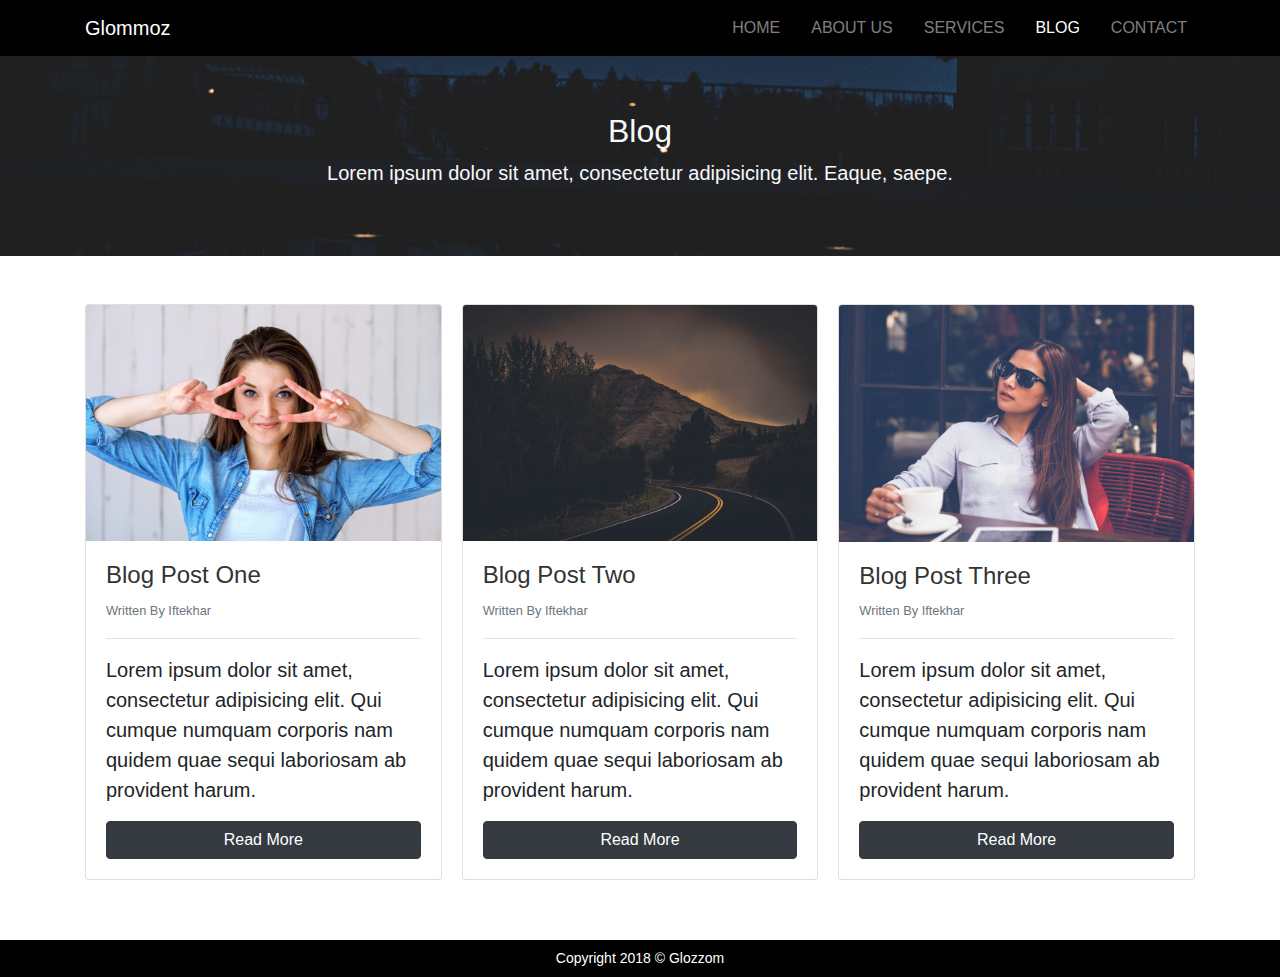
<file: blog.html>
<!DOCTYPE html>
<html lang="en">
<head>
    <meta charset="UTF-8">
    <meta name="viewport" content="width=device-width, initial-scale=1.0">
    <meta http-equiv="X-UA-Compatible" content="ie=edge">
    <link rel="shortcut icon" type="image/x-icon" href="img/icon.png">
    <link rel="stylesheet" href="css/slick.css">
    <link rel="stylesheet" href="css/slick-theme.css">
    <link rel="stylesheet" href="css/uikit.min.css">
    <link rel="stylesheet" href="css/font-awesome.min.css">
    <link rel="stylesheet" href="css/bootstrap.min.css">
    <link rel="stylesheet" href="css/style.css">
    <title>Glommoz</title>
</head>

<body>
   <!-- NAVBAR -->
    <nav class="navbar  navbar-dark navbar-expand-md" uk-sticky="top: 200; animation: uk-animation-slide-top; bottom: #sticky-on-scroll-up">
        <div class="container">
            <a href="" class="navbar-brand">Glommoz</a>
            <button type="button" class="navbar-toggler"><span class="navbar-toggler-icon" data-toggle="collapse" data-target="#navbarNav"></span></button>
            <div class="collapse navbar-collapse" id="navbarNav">
            <ul class="navbar-nav ml-auto">
                <li class="nav-item"><a class="nav-link" href="index.html">HOME</a></li>
                <li class="nav-item"><a class="nav-link" href="about.html">ABOUT US</a></li>
                <li class="nav-item"><a class="nav-link" href="services.html">SERVICES</a></li>
                <li class="nav-item active"><a class="nav-link" href="blog.html">BLOG</a></li>
                <li class="nav-item"><a class="nav-link" href="contact.html">CONTACT</a></li>
            </ul>    
            </div>
        </div>
    </nav>
    
    <!-- Services PAGE HEADER -->
    
    <section id="blog-page-header" class="text-center text-light">
    <div class="container pt-5">
    <div class="row">
    <div class="col pt-2">
        <h2 class="text-light">Blog</h2>
        <p class="lead">Lorem ipsum dolor sit amet, consectetur adipisicing elit. Eaque, saepe.</p>
    </div>    
    </div>    
    </div>    
    </section>
    
    <!-- Blog post -->
    <section id="blog-post" class="py-5">
    <div class="container">
    <div class="row">
    <div class="col">
        <div class="card-columns">
            <div class="card">
                <img src="img/bg1.jpeg" class="img-sluid card-img-top" alt="">
                <div class="card-body">
                    <div class="card-title">
                    <h4>Blog Post One</h4> 
                    <small class="text-muted">Written By Iftekhar</small>   
                    </div>
                    <hr>
                    <p class="lead">Lorem ipsum dolor sit amet, consectetur adipisicing elit. Qui cumque numquam corporis nam quidem quae sequi laboriosam ab provident harum.</p>
                    <a href="#" class="btn btn-block btn-dark">Read More</a>
                </div>
            </div>
            
            <div class="card">
                <img src="img/image2.jpeg" class="img-sluid card-img-top" alt="">
                <div class="card-body">
                    <div class="card-title">
                    <h4>Blog Post Two</h4> 
                    <small class="text-muted">Written By Iftekhar</small>   
                    </div>
                    <hr>
                    <p class="lead">Lorem ipsum dolor sit amet, consectetur adipisicing elit. Qui cumque numquam corporis nam quidem quae sequi laboriosam ab provident harum.</p>
                    <a href="#" class="btn btn-block btn-dark">Read More</a>
                </div>
            </div>
            
            <div class="card">
                <img src="img/image6.jpeg" class="img-sluid card-img-top" alt="">
                <div class="card-body">
                    <div class="card-title">
                    <h4>Blog Post Three</h4> 
                    <small class="text-muted">Written By Iftekhar</small>   
                    </div>
                    <hr>
                    <p class="lead">Lorem ipsum dolor sit amet, consectetur adipisicing elit. Qui cumque numquam corporis nam quidem quae sequi laboriosam ab provident harum.</p>
                    <a href="#" class="btn btn-block btn-dark">Read More</a>
                </div>
            </div>
        </div>
    </div>    
    </div>    
    </div>    
    </section>
    
    
    <!-- FOOTER -->
    
    <footer id="foot" class="text-center">
       <div class="container">
           <div class="row">
               <div class="col">
                   <p class="mb-0 p-2">Copyright 2018 &copy; Glozzom</p>
              </div>
           </div>
           
       </div>
    </footer>

    <!-- JS FILES -->
    <script src="js/jquery.min.js"></script>
    <script src="js/popper.min.js"></script>
    <script src="js/bootstrap.min.js"></script>
    <script src="js/uikit-icons.min.js"></script>
    <script src="js/uikit.min.js"></script>
    <script src="js/slick.js"></script>
    <script src="js/main.js"></script>
</body></html>
</file>
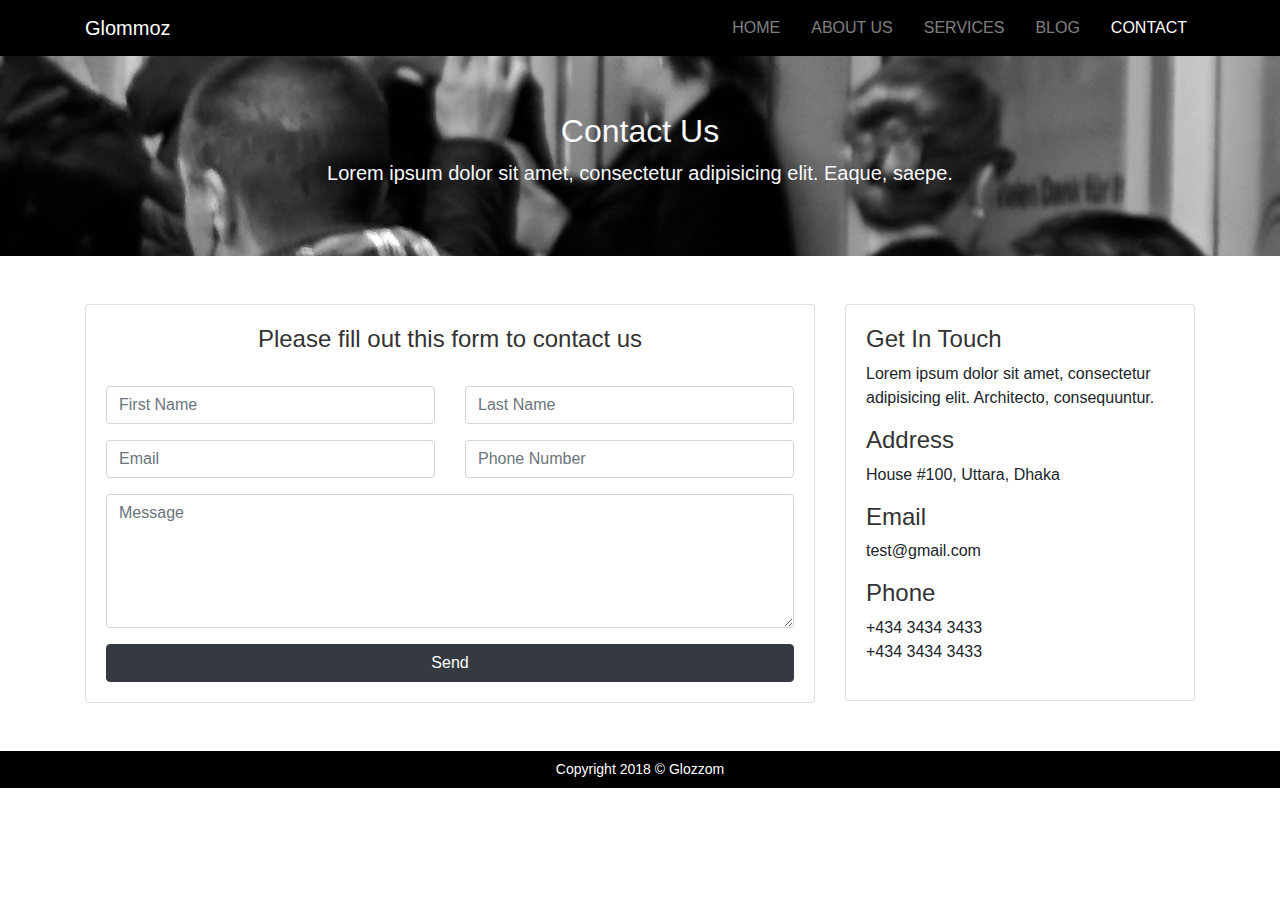
<file: contact.html>
<!DOCTYPE html>
<html lang="en">
<head>
    <meta charset="UTF-8">
    <meta name="viewport" content="width=device-width, initial-scale=1.0">
    <meta http-equiv="X-UA-Compatible" content="ie=edge">
    <link rel="shortcut icon" type="image/x-icon" href="img/icon.png">
    <link rel="stylesheet" href="css/slick.css">
    <link rel="stylesheet" href="css/slick-theme.css">
    <link rel="stylesheet" href="css/uikit.min.css">
    <link rel="stylesheet" href="css/font-awesome.min.css">
    <link rel="stylesheet" href="css/bootstrap.min.css">
    <link rel="stylesheet" href="css/style.css">
    <title>Glommoz</title>
</head>

<body>
   <!-- NAVBAR -->
    <nav class="navbar  navbar-dark navbar-expand-md" uk-sticky="top: 200; animation: uk-animation-slide-top; bottom: #sticky-on-scroll-up">
        <div class="container">
            <a href="" class="navbar-brand">Glommoz</a>
            <button type="button" class="navbar-toggler"><span class="navbar-toggler-icon" data-toggle="collapse" data-target="#navbarNav"></span></button>
            <div class="collapse navbar-collapse" id="navbarNav">
            <ul class="navbar-nav ml-auto">
                <li class="nav-item"><a class="nav-link" href="index.html">HOME</a></li>
                <li class="nav-item"><a class="nav-link" href="about.html">ABOUT US</a></li>
                <li class="nav-item"><a class="nav-link" href="services.html">SERVICES</a></li>
                <li class="nav-item"><a class="nav-link" href="blog.html">BLOG</a></li>
                <li class="nav-item active"><a class="nav-link" href="contact.html">CONTACT</a></li>
            </ul>    
            </div>
        </div>
    </nav>
    
    <!-- Services PAGE HEADER -->
    
    <section id="contact-page-header" class="text-center text-light">
    <div class="container pt-5">
    <div class="row">
    <div class="col pt-2">
        <h2 class="text-light">Contact Us</h2>
        <p class="lead">Lorem ipsum dolor sit amet, consectetur adipisicing elit. Eaque, saepe.</p>
    </div>    
    </div>    
    </div>    
    </section>
    
    <!-- CONTACT FORM -->
    <section id="contact" class="py-5">
    <div class="container">
    <div class="row">
        <div class="col-md-8">
        <div class="card">
            <div class="card-body">
                <h4 class="text-center">Please fill out this form to contact us</h4>
                <div class="row pt-4">
                    <div class="col-md-6">
                       <div class="form-group">
                         <input type="text" placeholder="First Name" class="form-control">  
                       </div> 
                    </div> 
                    <div class="col-md-6">
                       <div class="form-group">
                         <input type="text" placeholder="Last Name" class="form-control">  
                       </div> 
                    </div>
                    <div class="col-md-6">
                       <div class="form-group">
                         <input type="email" placeholder="Email" class="form-control">  
                       </div> 
                    </div> 
                    <div class="col-md-6">
                       <div class="form-group">
                         <input type="text" placeholder="Phone Number" class="form-control">  
                       </div> 
                    </div> 
                    <div class="col-md-12">
                       <div class="form-group">
                         <textarea class="form-control" placeholder="Message" cols="30" rows="5"></textarea> 
                       </div> 
                    </div> 
                    <div class="col-md-12">
                       <input type="submit" value="Send" class="btn btn-block btn-dark">
                    </div>     
                </div>
            </div>
        </div>    
        </div>
        <div class="col-md-4">
            <div class="card">
            <div class="card-body">
                <h4>Get In Touch</h4>
                <p>Lorem ipsum dolor sit amet, consectetur adipisicing elit. Architecto, consequuntur.</p>
                <h4>Address</h4>
                <p>House #100, Uttara, Dhaka</p>
                <h4>Email</h4>
                <p>test@gmail.com</p>
                <h4>Phone</h4>
                <p class="mb-0">+434 3434 3433</p>
                <p>+434 3434 3433</p>
            </div>    
            </div>
        </div>
        
    </div>    
    </div>    
    </section>
    
    
    
    
    <!-- FOOTER -->
    
    <footer id="foot" class="text-center">
       <div class="container">
           <div class="row">
               <div class="col">
                   <p class="mb-0 p-2">Copyright 2018 &copy; Glozzom</p>
              </div>
           </div>
           
       </div>
    </footer>

    <!-- JS FILES -->
    <script src="js/jquery.min.js"></script>
    <script src="js/popper.min.js"></script>
    <script src="js/bootstrap.min.js"></script>
    <script src="js/uikit-icons.min.js"></script>
    <script src="js/uikit.min.js"></script>
    <script src="js/slick.js"></script>
    <script src="js/main.js"></script>
</body></html>
</file>
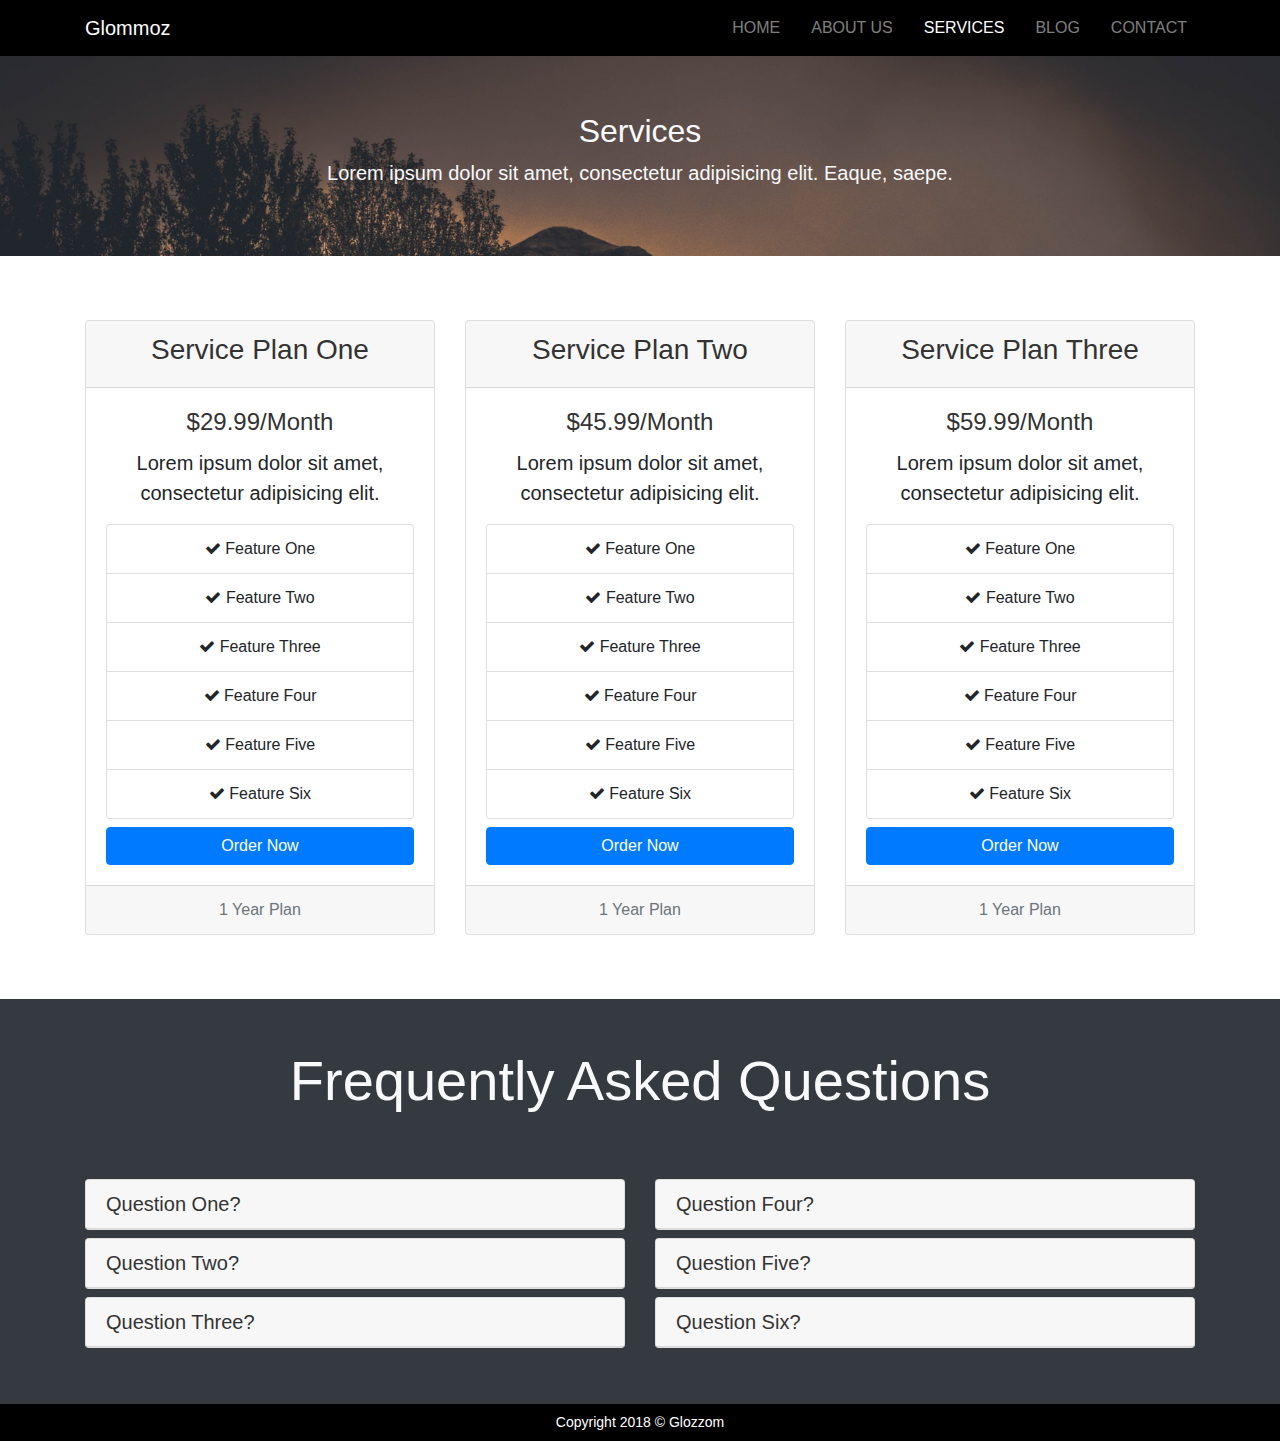
<file: services.html>
<!DOCTYPE html>
<html lang="en">
<head>
    <meta charset="UTF-8">
    <meta name="viewport" content="width=device-width, initial-scale=1.0">
    <meta http-equiv="X-UA-Compatible" content="ie=edge">
    <link rel="shortcut icon" type="image/x-icon" href="img/icon.png">
    <link rel="stylesheet" href="css/slick.css">
    <link rel="stylesheet" href="css/slick-theme.css">
    <link rel="stylesheet" href="css/uikit.min.css">
    <link rel="stylesheet" href="css/font-awesome.min.css">
    <link rel="stylesheet" href="css/bootstrap.min.css">
    <link rel="stylesheet" href="css/style.css">
    <title>Glommoz</title>
</head>

<body>
   <!-- NAVBAR -->
    <nav class="navbar  navbar-dark navbar-expand-md" uk-sticky="top: 200; animation: uk-animation-slide-top; bottom: #sticky-on-scroll-up">
        <div class="container">
            <a href="" class="navbar-brand">Glommoz</a>
            <button type="button" class="navbar-toggler"><span class="navbar-toggler-icon" data-toggle="collapse" data-target="#navbarNav"></span></button>
            <div class="collapse navbar-collapse" id="navbarNav">
            <ul class="navbar-nav ml-auto">
                <li class="nav-item"><a class="nav-link" href="index.html">HOME</a></li>
                <li class="nav-item"><a class="nav-link" href="about.html">ABOUT US</a></li>
                <li class="nav-item active"><a class="nav-link" href="services.html">SERVICES</a></li>
                <li class="nav-item"><a class="nav-link" href="blog.html">BLOG</a></li>
                <li class="nav-item"><a class="nav-link" href="contact.html">CONTACT</a></li>
            </ul>    
            </div>
        </div>
    </nav>
    
    <!-- Services PAGE HEADER -->
    
    <section id="services-page-header" class="text-center text-light">
    <div class="container pt-5">
    <div class="row">
    <div class="col pt-2">
        <h2 class="text-light">Services</h2>
        <p class="lead">Lorem ipsum dolor sit amet, consectetur adipisicing elit. Eaque, saepe.</p>
    </div>    
    </div>    
    </div>    
    </section>
    
    <!-- Price Table -->
    <section id="services-price-table" class="py-5">
    <div class="container">
    <div class="row">
        <div class="col-md-4 my-3">
            <div class="card text-center">
                <div class="card-header">
                    <h3>Service Plan One</h3>
                </div>
                <div class="card-body">
                    <div class="card-title">    <h4>$29.99/Month</h4>
                    </div>
                    <div class="card-text lead mb-3">Lorem ipsum dolor sit amet, consectetur adipisicing elit.</div>
                    <ul class="list-group">
                        <li class="list-group-item">
                            <i class="fa fa-check"></i>  Feature One
                        </li>
                        <li class="list-group-item">
                            <i class="fa fa-check"></i>  Feature Two
                        </li>
                        <li class="list-group-item">
                            <i class="fa fa-check"></i>  Feature Three
                        </li>
                        <li class="list-group-item">
                            <i class="fa fa-check"></i>  Feature Four
                        </li>
                        <li class="list-group-item">
                            <i class="fa fa-check"></i>  Feature Five
                        </li>
                        <li class="list-group-item">
                            <i class="fa fa-check"></i>  Feature Six
                        </li>
                        
                    </ul>
                    <a href="#" class="btn btn-block btn-primary mt-2">Order Now</a>
                </div>
                <div class="card-footer">
                    <p class="text-muted mb-0">1 Year Plan</p>
                </div>
            </div>
        </div>
        
        <div class="col-md-4 my-3">
            <div class="card text-center">
                <div class="card-header">
                    <h3>Service Plan Two</h3>
                </div>
                <div class="card-body">
                    <div class="card-title">    <h4>$45.99/Month</h4>
                    </div>
                    <div class="card-text lead mb-3">Lorem ipsum dolor sit amet, consectetur adipisicing elit.</div>
                    <ul class="list-group">
                        <li class="list-group-item">
                            <i class="fa fa-check"></i>  Feature One
                        </li>
                        <li class="list-group-item">
                            <i class="fa fa-check"></i>  Feature Two
                        </li>
                        <li class="list-group-item">
                            <i class="fa fa-check"></i>  Feature Three
                        </li>
                        <li class="list-group-item">
                            <i class="fa fa-check"></i>  Feature Four
                        </li>
                        <li class="list-group-item">
                            <i class="fa fa-check"></i>  Feature Five
                        </li>
                        <li class="list-group-item">
                            <i class="fa fa-check"></i>  Feature Six
                        </li>
                        
                    </ul>
                    <a href="#" class="btn btn-block btn-primary mt-2">Order Now</a>
                </div>
                <div class="card-footer">
                    <p class="text-muted mb-0">1 Year Plan</p>
                </div>
            </div>
        </div>
        
        <div class="col-md-4 my-3">
            <div class="card text-center">
                <div class="card-header">
                    <h3>Service Plan Three</h3>
                </div>
                <div class="card-body">
                    <div class="card-title">    <h4>$59.99/Month</h4>
                    </div>
                    <div class="card-text lead mb-3">Lorem ipsum dolor sit amet, consectetur adipisicing elit.</div>
                    <ul class="list-group">
                        <li class="list-group-item">
                            <i class="fa fa-check"></i>  Feature One
                        </li>
                        <li class="list-group-item">
                            <i class="fa fa-check"></i>  Feature Two
                        </li>
                        <li class="list-group-item">
                            <i class="fa fa-check"></i>  Feature Three
                        </li>
                        <li class="list-group-item">
                            <i class="fa fa-check"></i>  Feature Four
                        </li>
                        <li class="list-group-item">
                            <i class="fa fa-check"></i>  Feature Five
                        </li>
                        <li class="list-group-item">
                            <i class="fa fa-check"></i>  Feature Six
                        </li>
                        
                    </ul>
                    <a href="#" class="btn btn-block btn-primary mt-2">Order Now</a>
                </div>
                <div class="card-footer">
                    <p class="text-muted mb-0">1 Year Plan</p>
                </div>
            </div>
        </div>
    </div>    
    </div>    
    </section>
    
    <!-- Faq Section-->
    <section id="services-faq" class="py-5 bg-dark">
    <div class="container">
        <div class="row text-center mb-5">
        <div class="col">
            <h3 class="text-light display-4">Frequently Asked Questions</h3>
        </div>    
        </div>
        
        <div class="row" id="accordion">
                <div class="col-md-6">
                    <div class="card my-2">
                        <div class="card-header">
                            <a href="#collapse1" class="text-dark" data-toggle="collapse"><h5 class="mb-0">Question One?</h5></a>
                        </div>
                        <div class="collapse" id="collapse1" data-parent="#accordion">
                            <div class="card-body">
                                <p class="lead">Lorem ipsum dolor sit amet, consectetur adipisicing elit. At praesentium, necessitatibus qui deleniti. Eum harum porro repudiandae adipisci repellat saepe?</p>
                            </div>
                        </div>
                    </div>

                    <div class="card my-2">
                        <div class="card-header">
                            <a href="#collapse2" class="text-dark" data-toggle="collapse"><h5 class="mb-0">Question Two?</h5></a>
                        </div>
                        <div class="collapse" id="collapse2" data-parent="#accordion">
                            <div class="card-body">
                                <p class="lead">Lorem ipsum dolor sit amet, consectetur adipisicing elit. At praesentium, necessitatibus qui deleniti. Eum harum porro repudiandae adipisci repellat saepe?</p>
                            </div>
                        </div>
                    </div>

                    <div class="card my-2">
                        <div class="card-header">
                            <a href="#collapse3" class="text-dark" data-toggle="collapse"><h5 class="mb-0">Question Three?</h5></a>
                        </div>
                        <div class="collapse" id="collapse3" data-parent="#accordion">
                            <div class="card-body">
                                <p class="lead">Lorem ipsum dolor sit amet, consectetur adipisicing elit. At praesentium, necessitatibus qui deleniti. Eum harum porro repudiandae adipisci repellat saepe?</p>
                            </div>
                        </div>
                    </div>
                </div> <!-- ENd Col 1 -->
            
                <div class="col-md-6">
                <div class="card my-md-2 my-0">
                    <div class="card-header">
                        <a href="#collapse4" class="text-dark" data-toggle="collapse"><h5 class="mb-0">Question Four?</h5></a>
                    </div>
                    <div class="collapse" id="collapse4" data-parent="#accordion">
                        <div class="card-body">
                            <p class="lead">Lorem ipsum dolor sit amet, consectetur adipisicing elit. At praesentium, necessitatibus qui deleniti. Eum harum porro repudiandae adipisci repellat saepe?</p>
                        </div>
                    </div>
                </div>
                
                <div class="card my-2">
                    <div class="card-header">
                        <a href="#collapse5" class="text-dark" data-toggle="collapse"><h5 class="mb-0">Question Five?</h5></a>
                    </div>
                    <div class="collapse" id="collapse5" data-parent="#accordion">
                        <div class="card-body">
                            <p class="lead">Lorem ipsum dolor sit amet, consectetur adipisicing elit. At praesentium, necessitatibus qui deleniti. Eum harum porro repudiandae adipisci repellat saepe?</p>
                        </div>
                    </div>
                </div>
                
                <div class="card my-2">
                    <div class="card-header">
                        <a href="#collapse6" class="text-dark" data-toggle="collapse"><h5 class="mb-0">Question Six?</h5></a>
                    </div>
                    <div class="collapse" id="collapse6" data-parent="#accordion">
                        <div class="card-body">
                            <p class="lead">Lorem ipsum dolor sit amet, consectetur adipisicing elit. At praesentium, necessitatibus qui deleniti. Eum harum porro repudiandae adipisci repellat saepe?</p>
                        </div>
                    </div>
                </div>
            </div>
        </div>
    </div>    
    </section>
    
    <!-- FOOTER -->
    
    <footer id="foot" class="text-center">
       <div class="container">
           <div class="row">
               <div class="col">
                   <p class="mb-0 p-2">Copyright 2018 &copy; Glozzom</p>
              </div>
           </div>
           
       </div>
    </footer>

    <!-- JS FILES -->
    <script src="js/jquery.min.js"></script>
    <script src="js/popper.min.js"></script>
    <script src="js/bootstrap.min.js"></script>
    <script src="js/uikit-icons.min.js"></script>
    <script src="js/uikit.min.js"></script>
    <script src="js/slick.js"></script>
    <script src="js/main.js"></script>
</body></html>
</file>
<file: css/style.css>
.navbar{
    background: #000;
}
#navbarNav .navbar-nav{
    margin-top: 0px;
}
#navbarNav .navbar-nav li{
    padding-left: 15px;
}

#mCarousel{
background: #222;
} 
.carousel-item{
    height: 450px;
}
.img-1{
    background: url('../img/image1.jpeg') left center no-repeat;
    background-size: cover;
}
.img-2{
    background: url('../img/image2.jpeg') left center no-repeat;
    background-size: cover;
}
.img-3{
    background: url('../img/image3.jpeg') left center no-repeat;
    background-size: cover;
}
#icons .fa{
    font-size: 50px

}
#getStart{
    background: url('../img/pc.jpeg') top center no-repeat;
    background-attachment: fixed;
    height: 300px;
}
#getStart .dark-overlay{
    background: rgba(0,0,0,0.7);
    height: 300px;
    background-attachment: fixed;
}
#getStart .col{
    padding:10% 0%
}

#homeVideo{
    background: url('../img/people.jpeg') top center no-repeat;
    background-attachment: fixed;
    height: 250px;
}
#homeVideo .dark-overlay{
    background: rgba(0,0,0,0.7);
    height: 250px;
    background-attachment: fixed;
}
#homeVideo .fa{
    font-size: 50px;
}


#photoGallery img{
    height: 220px ;
    width: 100%;
}

#foot{
    background: #000;
    color: #fff;
    font-size: 14px
}
/* ABOUT PAGE */

#about-page-header{
    background: url('../img/image2.jpeg') bottom right no-repeat;
    background-attachment: fixed;
    height: 200px;
    background-size: cover;
}
#services-page-header{
    background: url('../img/image2.jpeg') left top no-repeat;
    background-attachment: fixed;
    height: 200px;
    background-size: cover
}
#blog-page-header{
    background: url('../img/image3.jpeg') right top no-repeat;
    background-attachment: fixed;
    height: 200px;
    background-size: cover
}
#contact-page-header{
    background: url('../img/people.jpeg') right  no-repeat;
    background-attachment: fixed;
    height: 200px;
    
}

#about-we-do img {
    width: 350px;
    height: 350px;
}
#about-icon-boxes .fa{
    font-size: 50px;
    padding-bottom: 15px
}

#testimonial .slick-prev:before,.slick-next:before{
    color: #000
}





@media(max-width:374px){
     #mCarousel h3{
        font-size: 2rem;
    }
    #mCarousel p{
        font-size: 16px;
    }
}

@media(max-width:500px){
    #mCarousel h3{
        font-size: 3rem
    }
    #mCarousel p{
        font-size: 18px
    }
    #getStart h3{
        font-size: 25px;
    }
    #getStart p{
        font-size: 18px;
    }
    #getStart .col{
        padding: 13.5% 0%
    }
}
@media(max-width:767px){
    #getStart .col{
        padding: 11.5% 0%
    }
}


@media (max-width: 1200px){
    .card-columns {
        -webkit-column-count: 3;
        column-count: 3;
    }
}

@media (max-width: 768px){
    .card-columns {
        -webkit-column-count: 2;
        column-count: 2;
    }
}
@media (max-width: 580px){
    .card-columns {
        -webkit-column-count: 1;
        column-count: 1;
    }
}
</file>
